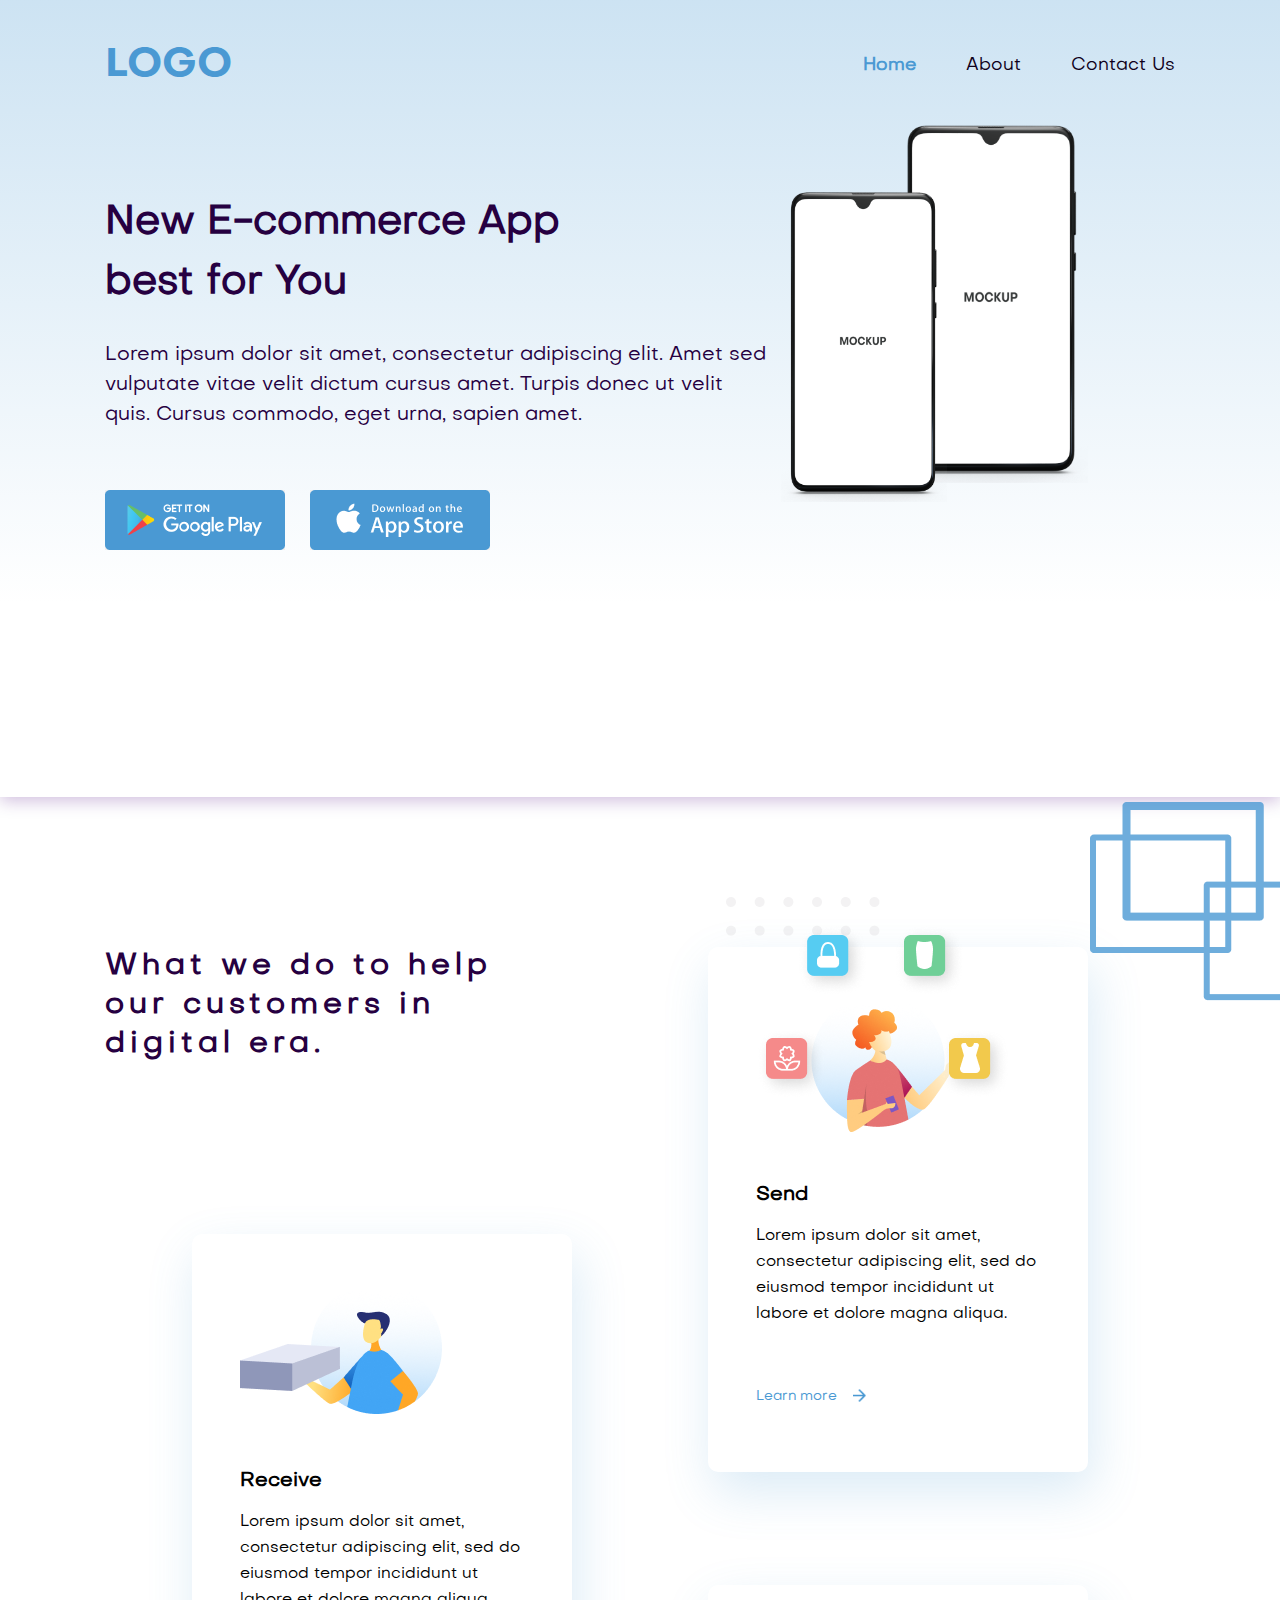
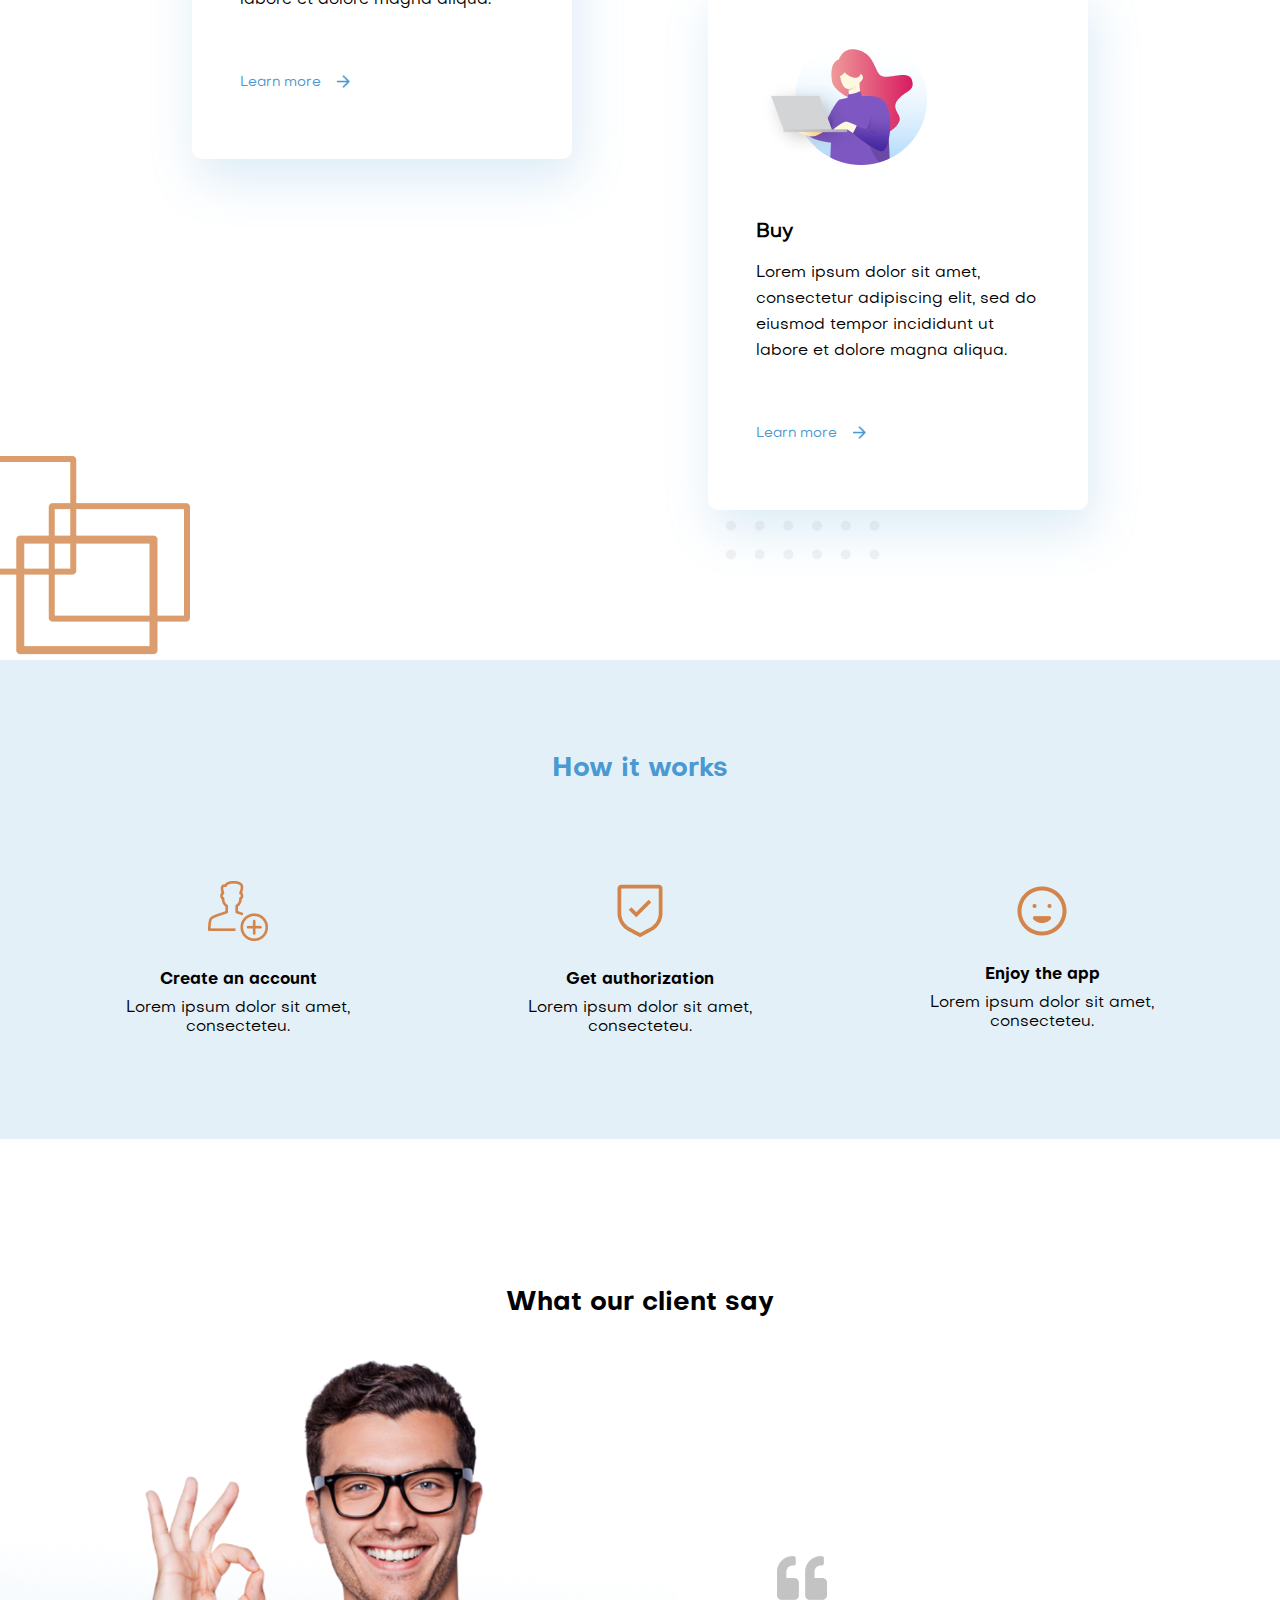
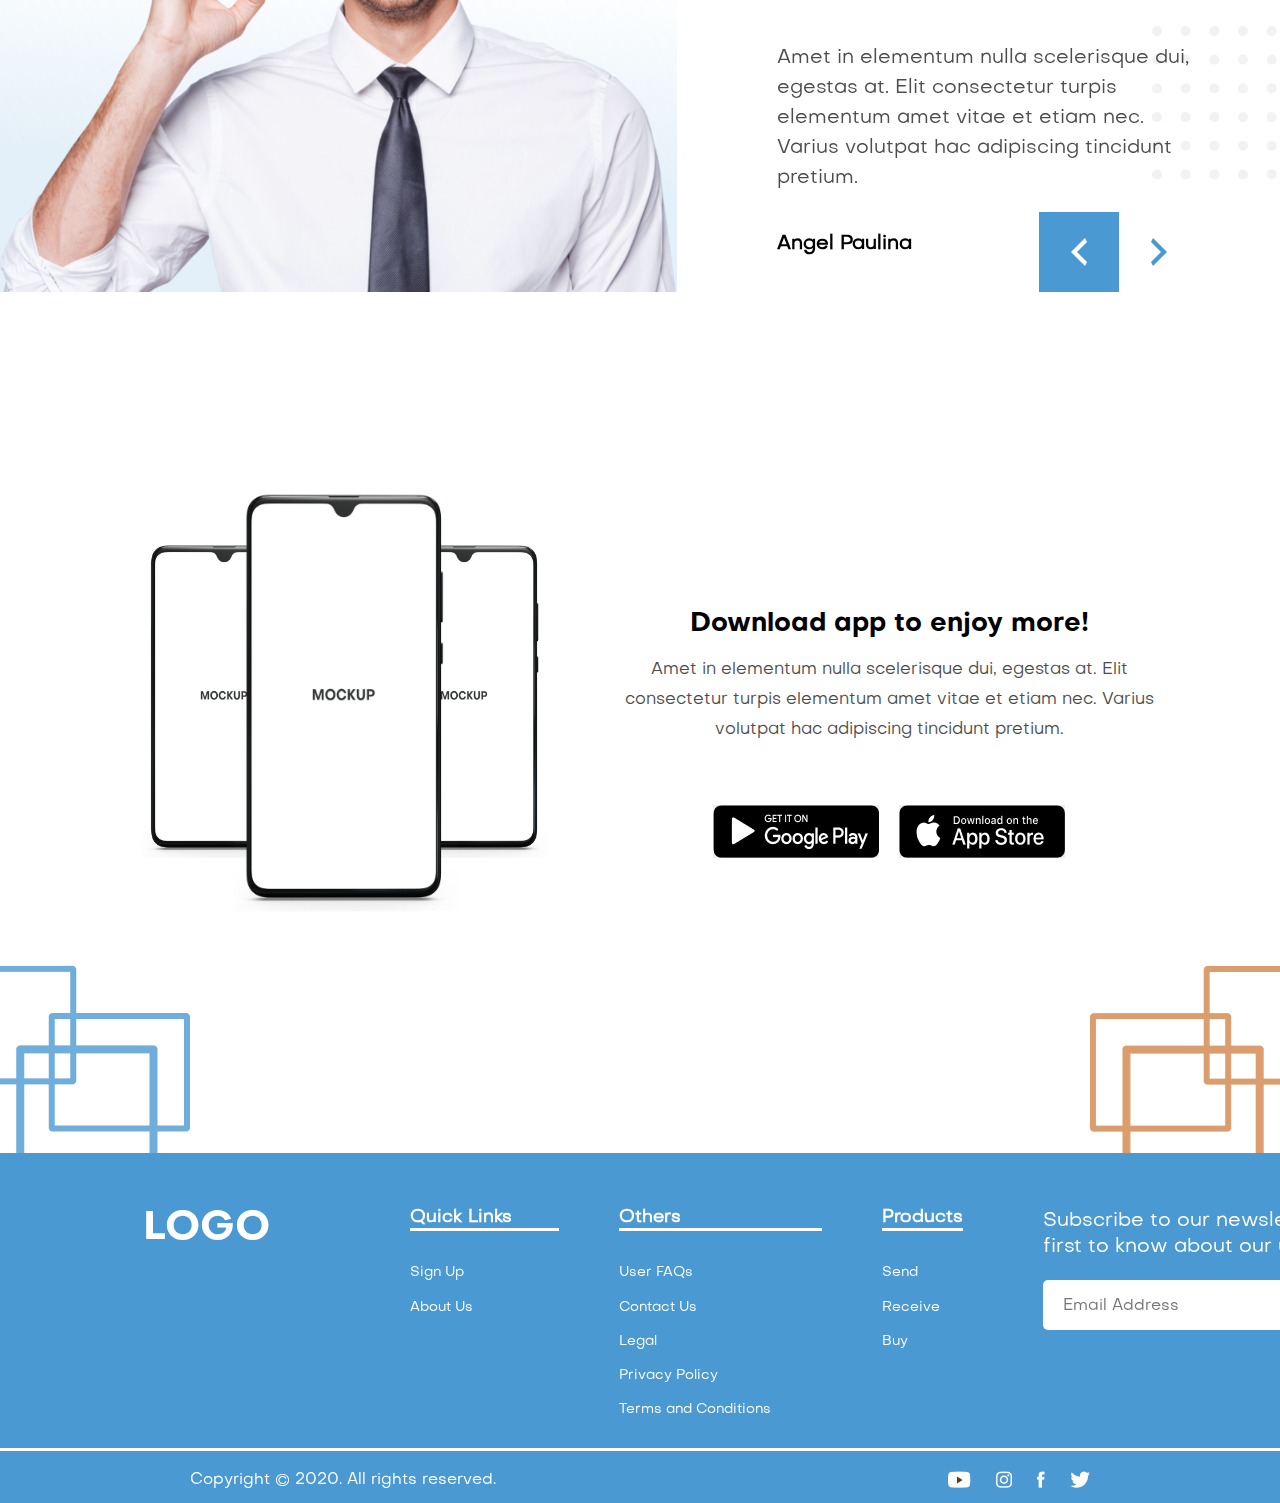
<file: index.html>
<!DOCTYPE html>
<html lang="en">
<head>
    <meta charset="UTF-8">
    <meta http-equiv="X-UA-Compatible" content="IE=edge">
    <meta name="viewport" content="width=device-width, initial-scale=1.0">
    <title>Document</title>
    <link rel="stylesheet" href="css/normalize.css">
    <link rel="stylesheet" href="css/owl.carousel.min.css">
    <link rel="stylesheet" href="css/owl.theme.default.min.css">
    <link rel="stylesheet" href="css/style.css">
    <script src="js/jquery360.js"></script>
    <script src="js/owl.carousel.min.js"></script>
    <script src="js/slider_owl-start.js"></script>
    <script src="js/slider-owl-button.js"></script>
    <script src="js/YakoryTransition.js"></script>
    <script src="js/test.js"></script>
</head>
<body>
    <section class="first-block">
        <header class="header">
            <div class="wide-container">
                <div class="container header-logomenu">
                    <div class="logo logo-blue">
                        LOGO
                    </div>
                    <div class="header-nav">
                        <nav>
                            <ul class="nav-list">
                                <li class="nav-item">
                                    <a href="index.html" class="nav-item__links ty nav-item__active">
                                        Home
                                    </a>
                                </li>
                                <li class="nav-item">
                                    <a href="#about" class="nav-item__links">
                                        About
                                    </a>
                                </li>
                                <li class="nav-item">
                                    <a href="conatct.html" class="nav-item__links ty">
                                        Contact Us
                                    </a>
                                </li>
                            </ul>
                        </nav>
                    </div>
                </div>
            </div>
        </header>
        <section class="hero">
            <div class="wide-container wide-container-hero">
                <div class="container container-hero">
                    <h1 class="hero-h1">New E-commerce App 
best for You</h1>
                    <p class="hero-p">Lorem ipsum dolor sit amet, consectetur adipiscing elit. Amet sed vulputate vitae velit dictum cursus amet. Turpis donec ut velit quis. Cursus commodo, eget urna, sapien amet. </p>
                    <div class="hero-btn__block">
                        <button class="hero-btn btn-dw btn-all"></button>
                        <button class="hero-btn2 btn-dw btn-all"></button>
                    </div>
                </div>
                <img class="hero-img1" src="img/dec/mockup1 3.png" alt="">
                <img class="hero-img2" src="img/dec/mockup1 3.png" alt="">
            </div>
        </section>
    </section>
    
    <section class="service" id="about">
        <div class="wide-container service__wide-container">
            <div class="container service-container">
                <div class="service-first">
                    <h2 class="service-h2">What we do to help
our customers in
digital era.</h2>
                        <div class="service-card service-card__first">
                            <div class="card-container">
                                <img class="service-card__img" src="img/service/1 (2).png" alt="">
                                <p class="card-title">
                                    Receive
                                </p>
                                <p class="card-desc">
                                    Lorem ipsum dolor sit amet, consectetur adipiscing elit, sed do eiusmod tempor incididunt ut labore et dolore magna aliqua. 
                                </p>
                                <button class="card-btn" type="button" onclick="window.location.href = 'w3docs.com';">
                                    <a href="" class="card-btn__a">Learn more</a>
                                    <img src="img/dec/Vector (6).png" alt="" class="card-btn__img">
                                </button>
                            </div>
                        </div>
                </div>
                <div class="service-second">
                    <div class="service-card service-card__second-first">
                        <div class="card-container">
                            <img class="service-card__img service-card__img-last" src="img/service/3.png" alt="">
                            <p class="card-title service-card__card-title">
                                Send
                            </p>
                            <p class="card-desc service-card__card-desc">
                                Lorem ipsum dolor sit amet, consectetur adipiscing elit, sed do eiusmod tempor incididunt ut labore et dolore magna aliqua. 
                            </p>
                            <button class="card-btn service-card__card-btn" type="button" onclick="window.location.href = 'w3docs.com';">
                                <a href="" class="card-btn__a">Learn more</a>
                                <img src="img/dec/Vector (6).png" alt="" class="card-btn__img">
                            </button>
                        </div>
                    </div>
                    <div class="service-card">
                        <div class="card-container">
                            <img class="service-card__img" src="img/service/2 20.png" alt="">
                            <p class="card-title">
                                Buy
                            </p>
                            <p class="card-desc">
                                Lorem ipsum dolor sit amet, consectetur adipiscing elit, sed do eiusmod tempor incididunt ut labore et dolore magna aliqua. 
                            </p>
                            <button class="card-btn" type="button" onclick="window.location.href = 'w3docs.com';">
                                <a class="card-btn__a">Learn more</a>
                                <img src="img/dec/Vector (6).png" alt="" class="card-btn__img">
                            </button>
                        </div>
                    </div>
                </div>
            </div>
            <img class="service-img__blue service-img__set" src="img/dec/1.png" alt="">
            <img class="service-img__orange service-img__set" src="img/dec/2.png" alt="">
            <img class="service-img__dot1 service-img__set" src="img/dec/Group74.png" alt="">
            <img class="service-img__dot2 service-img__set" src="img/dec/Group74.png" alt="">
            <img class="service-img__dot3 service-img__set" src="img/dec/Group74.png" alt="">
        </div>
    </section>
    <section class="works">
        <div class="wide-container works__wide-container">
            <div class="container works__container">
                <h3 class="works-h4">How it works</h3>
                <div class="works-flex">
                    <div class="works-card">
                        <img src="img/works/Group (2).png" class="wcard-img" alt="">
                        <p class="wcard-title">Create an account</p>
                        <p class="wcard-desc">Lorem ipsum dolor sit amet,
                            consecteteu.</p>
                    </div>
                    <div class="works-card">
                        <img src="img/works/carbon_security.png" class="wcard-img" alt="">
                        <p class="wcard-title">Get authorization</p>
                        <p class="wcard-desc">Lorem ipsum dolor sit amet,
                            consecteteu.</p>
                    </div>
                    <div class="works-card">
                        <img src="img/works/Group (3).png" class="wcard-img" alt="">
                        <p class="wcard-title">Enjoy the app</p>
                        <p class="wcard-desc">Lorem ipsum dolor sit amet,
                            consecteteu.</p>
                    </div>
                </div>
            </div>
        </div>
    </section>
    <section class="sliderr">
        <div class="wide-container sliderr__wide-container">
            <div class="container sliderr__container">
                <h3 class="sliderr-h3 works-h4">What our client say</h3>
            </div>
            <!-- slider -->
            <div class="sliderr-my">
                <div class="owl-carousel">
                    <div>
                        <div class="slider-box">
                            <div class="slider-person">
                                
                                <div class="slider-person__img-back">
                                    <img src="img/slider/1614563215_14-p-kartinka-cheloveka-na-belom-fone-17.png" alt="" class="slider-person__img slider-person__img2">
                                </div>
                                
                                <div class="slider-person__info">
                                    <img src="img/dec/fa-solid_quote-left.png" alt="" class="slider-person__img-quote">
                                    <div class="slider-person__textimonial">
                                        Amet in elementum nulla scelerisque dui, egestas at. Elit consectetur turpis elementum amet vitae et etiam nec. Varius volutpat hac adipiscing tincidunt pretium.
                                    </div>
                                    <p class="slider-person__info-name">
                                        Angel Paulina
                                    </p>
                                </div>
                            </div>
                        </div>
                    </div>
                    <div>
                        <div class="slider-box">
                            <div class="slider-person">
                                
                                <div class="slider-person__img-back">
                                    <img src="img/slider/1614543539_69-p-lyudi-na-belom-fone-79.png" alt="" class="slider-person__img slider-person__img3">
                                </div>
                                
                                <div class="slider-person__info">
                                    <img src="img/dec/fa-solid_quote-left.png" alt="" class="slider-person__img-quote">
                                    <div class="slider-person__textimonial">
                                        Amet in elementum nulla scelerisque dui, egestas at. Elit consectetur turpis elementum amet vitae et etiam nec. Varius volutpat hac adipiscing tincidunt pretium.
                                    </div>
                                    <p class="slider-person__info-name">
                                        Filin Cole
                                    </p>
                                </div>
                            </div>
                        </div>
                    </div>
                    <div>
                        <div class="slider-box">
                            <div class="slider-person">
                                <div class="slider-person__img-back">
                                    <img src="img/slider/iStock-544358212_freigestellt.png" alt="" class="slider-person__img slider-person__img1">
                                    
                                </div>
                                <div class="slider-person__info">
                                    <img src="img/dec/fa-solid_quote-left.png" alt="" class="slider-person__img-quote">
                                    <div class="slider-person__textimonial">
                                        Amet in elementum nulla scelerisque dui, egestas at. Elit consectetur turpis elementum amet vitae et etiam nec. Varius volutpat hac adipiscing tincidunt pretium.
                                    </div>
                                    <p class="slider-person__info-name">
                                        Stage Page
                                    </p>
                                </div>
                            </div>
                        </div>
                    </div>
            </div>
            </div>
            <img src="img/dec/Group74.png" class="sliderr-dec" alt="">
        </div>
    </section>
    <section class="download">
        <div class="wide-container wide-container__download">
            <div class="container container-download">
                <div class="download-imgg">
                    <img src="img/dec/mockup1 3.png" alt="" class="download-img__first download-img">
                    <img src="img/dec/mockup1 3.png" alt="" class="download-img__second download-img">
                    <img src="img/dec/mockup1 3.png" alt="" class="download-img__third download-img">
                </div>
                <div class="download-text">
                    <h4 class="download-h works-h4 sliderr-h3">Download app to enjoy more!</h4>
                    <p class="download-p slider-person__textimonial">Amet in elementum nulla scelerisque dui, egestas at. Elit consectetur turpis elementum amet vitae et etiam nec. Varius volutpat hac adipiscing tincidunt pretium.</p>
                    <div class="hero-btn__block download-btn__block">
                        <button class="btn-dw2 download-btn btn-all"></button>
                        <button class="btn-dw2 download-btn2 btn-all"></button>
                    </div>
                </div>
            </div>
            <img class="download-img__blue download-img" src="img/dec/1.png" alt="">
            <img class="download-img__orange download-img" src="img/dec/2.png" alt="">
        </div>
    </section>
    <section class="footer">
        <div class="wide-container wide-container__footer">
            <div class="container container-footer">
                <div class="fotter-main">
                    <div class="logo logo-white logo-footer">
                        LOGO
                    </div>
                    <div class="footter-menu">
                        <div class="fotter-menu__column fotter-menu__column1">
                            <h6 class="column-title">Quick Links</h6>
                            <ul class="column-list">
                                <li class="column-item">
                                    <a href="" class="column-item">Sign Up</a></li>
                                <li class="column-item">
                                    <a href="" class="column-item">About Us</a></li>
                            </ul>
                        </div>
                        <div class="fotter-menu__column fotter-menu__column2">
                            <h6 class="column-title">Others</h6>
                            <ul class="column-list">
                                <li class="column-item">
                                    <a href="" class="column-item">User FAQs</a></li>
                                <li class="column-item">
                                    <a href="" class="column-item">Contact Us</a></li>
                                <li class="column-item">
                                    <a href="" class="column-item">Legal</a></li>
                                <li class="column-item">
                                    <a href="" class="column-item">Privacy Policy</a></li>
                                <li class="column-item">
                                    <a href="" class="column-item">Terms and Conditions</a></li>
                            </ul>
                        </div>
                        <div class="fotter-menu__column fotter-menu__column3">
                            <h6 class="column-title">Products</h6>
                            <ul class="column-list">
                                <li class="column-item">
                                    <a href="" class="column-item">Send</a></li>
                                <li class="column-item">
                                    <a href="" class="column-item">Receive</a></li>
                                <li class="column-item">
                                    <a href="" class="column-item">Buy</a></li>
                            </ul>
                        </div>
                    </div>
                    <div class="fotter-subscribe">
                        <p class="fotter-subscribe__p">Subscribe to our newsletter and be the first to know about our updates</p>
                        <form class="fotter-form" id="#footer-form_id" action="" method="post">
                            <input class="fotter-form__input" placeholder="Email Address" type="text">
                            <button form="#footer-form_id" class="fotter-form__btn btn-all">Subscribe</button>
                        </form>
                    </div>
                </div>
            </div>
            <div class="fotter-cop">
                <p class="footter-cop__copyrigt">Copyright © 2020. All rights reserved.</p>
                <div class="fotter-socimg">
                    <a href="http://" class="fotter-s-a" target="_blank" rel="noopener noreferrer">
                        <img src="img/social/Youtube.png" alt="" class="fotter-y fotter-socimg__icon">
                    </a>
                    <a href="http://" class="fotter-s-a" target="_blank" rel="noopener noreferrer">
                        <img src="img/social/Instagram.png" alt="" class="fotter-i fotter-socimg__icon">
                    </a>
                    <a href="http://" class="fotter-s-a" target="_blank" rel="noopener noreferrer">
                        <img src="img/social/Facebook.png" alt="" class="fotter-f fotter-socimg__icon">
                    </a>
                    <a href="http://" class="fotter-s-a" target="_blank" rel="noopener noreferrer">
                        <img src="img/social/Twitter.png" alt="" class="fotter-t fotter-socimg__icon">
                    </a>
                </div>
            </div>
        </div>
    </section>
</body>
</html>
</file>
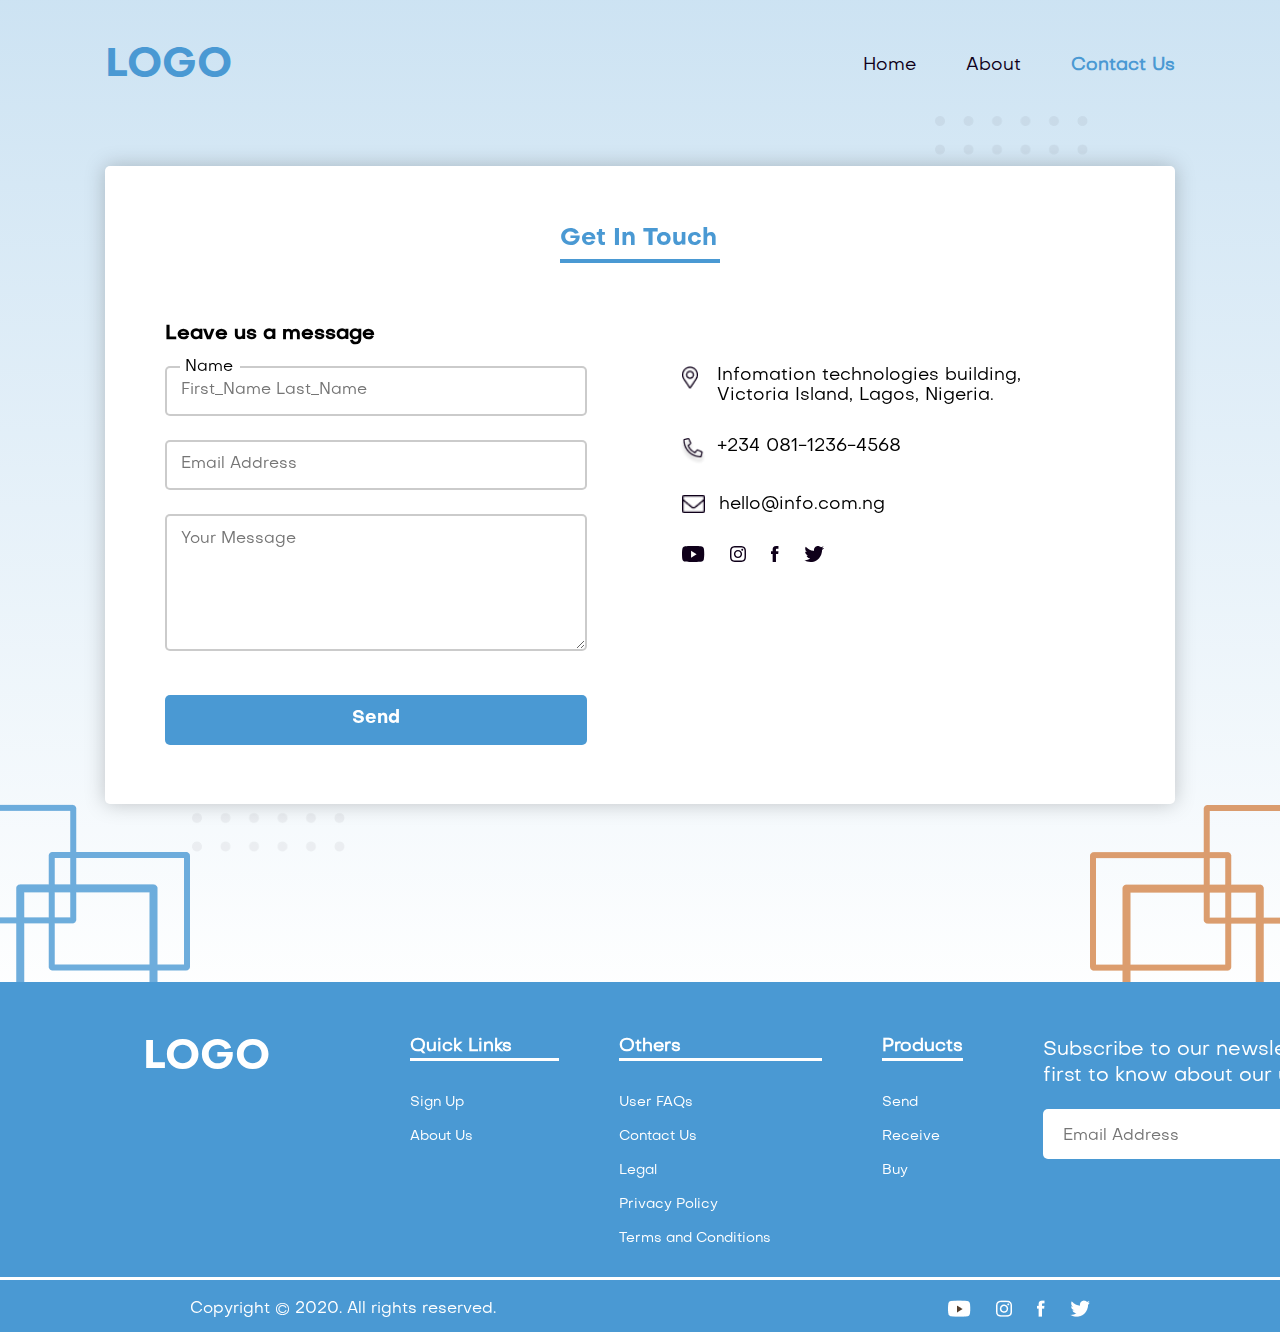
<file: conatct.html>
<!DOCTYPE html>
<html lang="en">
<head>
    <meta charset="UTF-8">
    <meta http-equiv="X-UA-Compatible" content="IE=edge">
    <meta name="viewport" content="width=device-width, initial-scale=1.0">
    <title>Document</title>
    <link rel="stylesheet" href="css/normalize.css">
    <link rel="stylesheet" href="css/style.css">
    <script src="js/jquery360.js"></script>
</head>
<body>
    <section class="first-block">
        <header class="header">
            <div class="wide-container">
                <div class="container header-logomenu">
                    <div class="logo logo-blue">
                        LOGO
                    </div>
                    <div class="header-nav">
                        <nav>
                            <ul class="nav-list">
                                <li class="nav-item">
                                    <a href="index.html"  class="nav-item__links ty">
                                        Home
                                    </a>
                                </li>
                                <li class="nav-item">
                                    <!-- вот так можно преходить в определённое место на странице -->
                                    <a href="index.html#about" class="nav-item__links">
                                        About
                                    </a>
                                </li>
                                <li class="nav-item">
                                    <a href="conatct.html" class="nav-item__links nav-item__active ty">
                                        Contact Us
                                    </a>
                                </li>
                            </ul>
                        </nav>
                    </div>
                </div>
            </div>
        </header>
        
    <section class="contact">
        <div class="wide-container wide-container__contact">
            <img src="img/dec/Group74.png" class="contact-dec1" alt="">
            <img src="img/dec/Group74.png" class="contact-dec2" alt="">
            <div class="container container-contact">
                <div class="contact-block">
                    <h2 class="contact-title">
                        Get In Touch
                    </h2>
                    <h4 class="contact-mes__title">
                        Leave us a message
                    </h4>
                    <div class="contact-info">
                        <div class="contct-left">
                            <form method="post" action="" id="#contact-form" class="contact-form">
                                <input type="text" form="#contact-form" placeholder="First_Name Last_Name" class="c-form__name c-form">
                                <input type="email" form="#contact-form" placeholder="Email Address" class="c-form__email c-form">
                                <textarea type="text" form="#contact-form" cols="33" placeholder="Your Message" class="c-form__mes c-form"></textarea>
                                <buttom form="#contact-form" class="c-form__btn btn-all">Send</buttom>
                            </form>
                            <div class="contact-left__input-name">Name</div>
                        </div>
                        <div class="contact-right">
                            <div class="cr-item">
                                <img src="img/social/ff.png" alt="" class="cr-icon1">
                                <a href="https://yandex.ru/maps/21063/lagos/?ll=3.423129%2C6.430622&pt=3.423129%2C6.430622&source=entity_search&z=15" class="cr-link cr-link1">Infomation technologies building,
                                    Victoria Island, Lagos, Nigeria.</a>
                            </div>
                            <div class="cr-item">
                                <img src="img/social/f2.png" alt="" class="cr-icon2">
                                <a href="tel:+23408112364568" type="" class="cr-link cr-link2">+234 081-1236-4568</a>
                            </div>
                            <div class="cr-item">
                                <img src="img/social/f3.png" alt="" class="cr-icon3">
                                <a href="mailto:hello@info.com.ng" class="cr-link">hello@info.com.ng</a>
                            </div>
                            <div class="cr-item">
                                <a href="" class="cr-icon">
                                    <img src="img/social/Youtube.svg" alt="" class="cr-icon">
                                </a>
                                <a href="" class="cr-icon">
                                    <img src="img/social/Instagram.svg" alt="" class="cr-icon">
                                </a>
                                <a href="" class="cr-icon">
                                    <img src="img/social/Facebook.svg" alt="" class="cr-icon">
                                </a>
                                <a href="" class="cr-icon">
                                    <img src="img/social/Twitter.svg" alt="" class="cr-icon">
                                </a>
                            </div>
                            <div class="cr-map">
                                <script type="text/javascript" charset="utf-8" async src="https://api-maps.yandex.ru/services/constructor/1.0/js/?um=constructor%3A8698bf210b8ac34728d27cc0bbb628166386c3f8c8b3ea4baaf608fa72c412ec&amp;width=348&amp;height=155&amp;lang=ru_RU&amp;scroll=true"></script>
                            </div>
                        </div>
                    </div>
                </div>
            </div>
            
            <img class="download-img__blue download-img contact-img" src="img/dec/1.png" alt="">
            <img class="download-img__orange download-img contact-img" src="img/dec/2.png" alt="">
        </div>
    </section>
    <section class="footer">
        <div class="wide-container wide-container__footer">
            <div class="container container-footer">
                <div class="fotter-main">
                    <div class="logo logo-white logo-footer">
                        LOGO
                    </div>
                    <div class="footter-menu">
                        <div class="fotter-menu__column fotter-menu__column1">
                            <h6 class="column-title">Quick Links</h6>
                            <ul class="column-list">
                                <li class="column-item">Sign Up</li>
                                <li class="column-item">About Us</li>
                            </ul>
                        </div>
                        <div class="fotter-menu__column fotter-menu__column2">
                            <h6 class="column-title">Others</h6>
                            <ul class="column-list">
                                <li class="column-item">User FAQs</li>
                                <li class="column-item">Contact Us</li>
                                <li class="column-item">Legal</li>
                                <li class="column-item">Privacy Policy</li>
                                <li class="column-item">Terms and Conditions</li>
                            </ul>
                        </div>
                        <div class="fotter-menu__column fotter-menu__column3">
                            <h6 class="column-title">Products</h6>
                            <ul class="column-list">
                                <li class="column-item">Send</li>
                                <li class="column-item">Receive</li>
                                <li class="column-item">Buy</li>
                            </ul>
                        </div>
                    </div>
                    <div class="fotter-subscribe">
                        <p class="fotter-subscribe__p">Subscribe to our newsletter and be the first to know about our updates</p>
                        <form class="fotter-form" action="" method="post">
                            <input class="fotter-form__input" placeholder="Email Address" type="text">
                            <button class="fotter-form__btn btn-all">Subscribe</button>
                        </form>
                    </div>
                </div>
            </div>
            <div class="fotter-cop">
                <p class="footter-cop__copyrigt">Copyright © 2020. All rights reserved.</p>
                <div class="fotter-socimg">
                    <a href="http://" class="fotter-s-a" target="_blank" rel="noopener noreferrer">
                        <img src="img/social/Youtube.png" alt="" class="fotter-y fotter-socimg__icon">
                    </a>
                    <a href="http://" class="fotter-s-a" target="_blank" rel="noopener noreferrer">
                        <img src="img/social/Instagram.png" alt="" class="fotter-i fotter-socimg__icon">
                    </a>
                    <a href="http://" class="fotter-s-a" target="_blank" rel="noopener noreferrer">
                        <img src="img/social/Facebook.png" alt="" class="fotter-f fotter-socimg__icon">
                    </a>
                    <a href="http://" class="fotter-s-a" target="_blank" rel="noopener noreferrer">
                        <img src="img/social/Twitter.png" alt="" class="fotter-t fotter-socimg__icon">
                    </a>
                </div>
            </div>
        </div>
    </section>
</body>
</html>
</file>
<file: css/style.css>
/* Обычный */
@font-face {
	font-family: 'Objective-Black'; 
	src: url(fonts/Objective-Black.woff2); 
}
 
/* Жирный */
@font-face {
	font-family: 'Objective-Bold'; 
	src: url(fonts/Objective-Bold.woff2); 
}

@font-face {
	font-family: 'Objective-Medium'; 
	src: url(fonts/Objective-Medium.woff2); 
}
 
/* Жирный */
@font-face {
	font-family: 'Objective-Regular'; 
	src: url(fonts/Objective-Regular.woff2); 
}

html{
    font-family: 'Objective-Regular';
}

*, *:after, *:before {
    box-sizing: border-box;
    padding: 0;
    margin: 0;
    transition: .2s ease-in-out;
    /* добавим плавность переходов для всех элементов страницы*/
 }
 ul {
    list-style: none;
 }
 a {
    text-decoration: none;
    outline: none;
 }
 img {
    display: block;
    width: 100%;
 }

 input:focus {
    outline: none !important;
}

textarea:focus {
    outline: none !important;
}

 .btn-all:hover{
    cursor: pointer;
    filter: drop-shadow(0px 0px 10px rgb(47, 96, 131));
    transition: filter 0.5s;
 }

 .btn-all:active{
    transform: scale(0.9);
    transition: 0.2s;
 }

/* переменные */
:root {
    --color-blue: #4A99D3;
  }
/*  */

.body{
    margin: 0;
    padding: 0;
}

.container {
    margin: 0 auto;
    width: 100%;
    max-width: 1100px;
    padding: 0 15px;
 }

.wide-container{
    width: 100%;
    max-width: 100%;
    position: relative;
}

/* header */

.first-block{
    background: linear-gradient(180deg, #4a9ad357 -17.33%, rgba(74, 153, 211, 0) 75.91%), #FFFFFF;
    box-shadow: 0px 4px 16px rgba(75, 0, 129, 0.26);
}

.header{
    padding-top: 45px;
    margin-bottom: 71px;
    height: 42px;
}

.header-logomenu{
    display: flex;
    justify-content: space-between;
    align-items: center;
}

.logo{
    font-family: 'Objective-Bold';
    font-size: 40px;
    line-height: 42px;
}

.logo-blue{
    color: var(--color-blue)
}

.logo-white{
    color: white;
}

.nav-list{
    display: flex;
}

.nav-item:not(:first-child){
    margin-left: 50px;
}

.nav-item__links{
    font-size: 18px;
    color: #0F001A;
}

.nav-item__active{
    font-size: 18px;
    font-weight: bold;
    color: var(--color-blue) !important;
}

/* hero */

.wide-container-hero{
    height: 681px;
}

.container-hero{
    padding-right: 420px;
    max-height: 636px;
    padding-top: 50px;
}

.hero-h1{
    font-size: 40px;
    white-space: pre;
    text-align: left;
    color: #260041;
    line-height: 1.5;
}

.hero-p{
    font-size: 20px;
    color: #260041;
    line-height: 1.5;
}

.hero-btn__block{
    margin-top: 60px;
}

.btn-dw{
    height: 60px;
    width: 180px;
    border: none;
    cursor: pointer;
}

.btn-dw2{
    height: 53px;
    width: 166px;
    border: none;
    cursor: pointer;
}

.hero-btn{
    margin-right: 20px;
    background-image: url(../img/button/Group51.png);
}

.hero-btn2{
    background-image: url(../img/button/Group52.png);
}

.hero-img1{
    position: absolute;
    left: 70%;
    top: 0%;
    bottom: 0%;
    min-width: 15%;
    width: 15%;
}

.hero-img2{
    position: absolute;
    left: 61%;
    top: 10%;
    min-width: 13%;
    width: 13%;
}

/* service */

.service-h2{
    color: #260041;
    white-space: pre;
    font-size: 30px;
    line-height: 1.3;
    letter-spacing: 5px;
    margin-bottom: 170px;
}

.service-container{
    display: flex;
    justify-content: space-between;
    padding-bottom: 150px;
    padding-top: 150px;
}

.service-first{
    display: flex;
    flex-direction: column;
}

.service-second{
    display: flex;
    flex-direction: column;
}

.service-card{
    height: 525px;
    width: 380px;
    background: #FFFFFF;
    box-shadow: 5px 20px 50px rgba(74, 153, 211, 0.2);
    border-radius: 10px;  
    padding: 48px;  
}

.card-title{
    font-size: 20px;
    font-weight: bold;
    margin-bottom: 16px;
}

.card-desc{
    font-size: 16px;
    line-height: 26px;
    margin-bottom: 62px;
}

.service-card__img{
    position: relative;
    width: auto;
    margin-bottom: 56px;
}

.service-card__img-last{
    position: relative;
    top: -70px;
}

.service-card__card-title{
    position: relative;
    top: -75px
}

.service-card__card-desc{
    position: relative;
    top: -75px;
}

.service-card__card-btn{
    position: relative;
    top: -75px;
}

.service-card__first{
    margin-left: 87px;
}

.service-second{
    margin-right: 87px;
}


.service-card__second-first{
    margin-bottom: 113px;
}

.card-btn{
   width: 127px;
   height: 30px; 
   background: none;
   border: none;
   display: flex;
   cursor: pointer;
}

.card-btn__a{
    color: #4A99D3;
    font-size: 14px;
    margin-right: 16px;
    
}

.card-btn__img{
    width: auto;
    height: 13px;
}

.service-img__set{
    width: auto;
    position: absolute;
}

.service-img__blue{
    top: 5px;
    right: 0;

}
.service-img__orange{
    bottom: 5px;
    left: 0;
}
.service-img__dot1{
    z-index: -1;
    top: 100px;
    right: 400px;
}
.service-img__dot2{
    z-index: -1;
    top: 600px;
    left: 400px;
}
.service-img__dot3{
    z-index: -1;
    bottom: 100px;
    right: 400px;
}

/* works */

.works__wide-container{
    background-color: #4a9ad326;
    width: 100%;
}

.works__container{
    padding: 95px 0px 95px 0;
}

.works-h4{
    font-size: 26px;
    font-family: 'Objective-Bold';
    color: #4A99D3;
    text-align: center;
    margin-bottom: 88px;
}

.works-flex{
    display: flex;
    width: auto;
}

.wcard-img{
    width: auto;
}

.works-card{
    width: 324px;
    height: 171px;
    display: flex;
    flex-direction: column;
    justify-content: center;
    align-items: center;
}

.works-card:not(:last-child){
    margin-right: 106px;
}

.wcard-title{
    font-family: 'Objective-Bold';
    margin: 30px 0 10px 0;
}

.wcard-desc{
    text-align: center;
}

/* slider */

.sliderr__wide-container{
    margin-top: 150px;
    margin-bottom: 50px;
}

.sliderr__container{
    position: relative;
}

.sliderr-dec{
    width: auto;
    position: absolute;
    right: 0;
}

.sliderr-h3{
    color: black;
}

.sliderr-my{
    max-width: 1195px;
    height: 519px;
    margin-top: -100px;
}

.slider-box {
    max-width: 1695px;
    height: 519px;
    background: transparent;
    color: black;
    align-items: center;
}

.slider-person {
    display: flex;
    margin-top: 66px;
}

.slider-person__img-quote{
    width: 50px !important;
    height: 50px;
    object-fit: scale-down;
    margin-top: 180px;
    margin-left: 0;
}

.slider-person__img-back{
    /* background: rgba(74, 154, 211, 0.466); */
    background: -webkit-linear-gradient(266deg, #ffffff,#ffffff,#4a9ad326,#4a9ad326);
    width: 677px; 
}

.slider-person__img {
    position: relative;
    bottom: 100px;
}

.slider-person__img1{
    bottom:80px;
}

.slider-person__img2{
    bottom: 20px;
}

.slider-person__info {
    max-width: 418px;
    margin-left: 100px;
}

.slider-person__info-name {
    font-weight: bold;
    font-size: 22px;
    margin-top: 40px;
    font-size: 20px;
}

.slider-person__textimonial {
    max-height: 160px;
    font-size: 19px;
    font-weight: 300;
    line-height: 30px;
    margin-top: 40px;
    font-size: 20px;
    opacity: 70%;
}

.slider-img__btn{
    width: 20%;
    transform: rotate(180deg);
}

.sliderr-dec{
    position: relative;
    bottom: 200px;
    left: 90%;
}

.owl-carousel{
    position: relative;
}

.owl-nav{
    position: relative;
    top: -122px;
    right: -536px;
    width: auto !important;
    margin-right: 30px;
    display: flex;
    justify-content: center;
    margin-top: 42px;
}

.owl-prev{
    width: 80px;
    height: 80px;
    background-image: url(../img/dec/Vector\ \(7\).png) no-repeat !important;
    transform: rotate(180deg);
    transition: filter 1s;
    display: flex;
    justify-content: center;
    align-items: center;
    background-color: #4A99D3 !important;
}

.owl-prev:hover{
    filter: drop-shadow(0px 0px 3px #37f2ff);
    transition: filter 0.5s;
}


.owl-next{
    width: 80px;
    height: 80px;
    /* background-image: url(../img/decoration/arrow.png) !important; */
    transition: filter 1s;
    background-color: white !important;
    display: flex;
    justify-content: center;
    align-items: center;
    transform: rotate(180deg);
}

.owl-next:hover{
    filter: drop-shadow(0px 0px 3px #37f2ff);
    transition: filter 0.5s;
}

.owl-next:active{
    width: 70px;
    height: 70px;
    transition: 0.1s;
}

.owl-prev:active{
    width: 70px;
    height: 70px;
    transition: 0.1s;
}

/* .owl-dots{
    position: relative;
    display: flex;
    width: 10%;
    bottom: 2%;
    left: 27%;
    margin-top: -100px;
}

.owl-dot{
    width: 10px;
    height: 10px;
    background-color: #5B9BF3 !important;
    border-radius: 50%;
    opacity: 30%;
}

.owl-dot:not(:last-child){
    margin-right: 28px;
}

.owl-dots > .active{
    background-color: #5B9BF3 !important;
    opacity: 100%;
} */

/* download */

.download{
    margin-bottom: -210px;
}

.container-download{
    display: flex;
}

.wide-container__download{
    position: relative;
}

.download-text{
    display: flex;
    flex-direction: column;
    margin-top: 180px;
    width: auto;
    margin-left: 70px;
}

.download-h{
    margin-bottom: 15px;
}

.download-p{
    text-align: center;
    margin-top: 0;
    font-size: 17px;
}

.download-btn__block{
    display: flex;
    margin-left: 110px;
}

.download-imgg{
    display: flex;
    width: 40%;
}

.download-img__first{
    position: relative;
    left: 100px;
    z-index: 10;
    transform: scale(0.8);
}

.download-img__second{
    transform: scale(0.6);
    position: relative;
    left: -300px;
}

.download-img__third{
    transform: scale(0.6);
    position: relative;
    left: -340px;
}

.download-img{
    width: auto;
}

.download-btn{
    background-image: url(../img/button/Group54.png);
    margin-right: 20px;
}

.download-btn2{
    background-image: url(../img/button/Group53.png);
}

.download-img__blue{
    position:relative;
    transform: rotate(180deg);
}

.download-img__orange{
    position:relative;
    bottom: 198px;
    margin: 0 0 0 auto;
    transform: rotate(-180deg) rotateX(180deg);
}

/* footer */

.wide-container__footer{
    background-color: #4A99D3;
    height: 350px;
    color: white;
}

.container-footer{
    max-width: 80%;
    margin-left: 10%;
}

.fotter-main{
    display: flex;
    padding-top: 55px;
}

.logo-footer{
    margin-right: 140px;
}

.footter-menu{
    max-width: 565px;
    display: flex;
    margin-right: 80px;
}

.fotter-subscribe{
    max-width: 400px;
}

.column-title{
    margin-bottom:34px;
    font-family: 'Objective-Regular'; 
    font-size: 18px;
    border-bottom: 3px solid white;
}

.column-item{
    font-size: 14px;
    color: white;
}

.column-item:not(:last-child){
    margin-bottom:18px;
}

.fotter-menu__column:not(:last-child){
    margin-right: 60px;
}

.fotter-menu__column2{
    width: 300px;
}

.fotter-menu__column1{
    width: 40%;
}

.fotter-menu__column3{
    width: 20%;
}

.fotter-subscribe__p{
    font-size: 20px;
    line-height: 26px;
    margin-bottom: 20px;
}

.fotter-form{
    display: flex;
}

.fotter-form__btn{
    width: 116px;
    height: 50px;  
    border: none;  
    border-radius: 5px;  
    padding: 15px;
    color: #4A99D3;
    background-color: white;
    font-family: 'Objective-Medium';
}

.fotter-form__input{
    width: 394px;
    height: 50px;
    border: none;
    border-radius: 5px;
    padding-left: 5%;
    padding-top: 1%;
    margin-right: 10px;
}

.fotter-cop{
    margin-top: 30px;
    padding: 20px 190px 0px 190px;
    margin-bottom: 20px;
    border-top: 3px solid white;
    display: flex;
    justify-content: space-between;
}

.fotter-socimg{
    display: flex;
}

.fotter-socimg > a >img{
    width: auto;
}

.fotter-socimg >a:not(:last-child){
    margin-right: 25px;
}

.fotter-s-a:hover{
    cursor: pointer;
    filter: drop-shadow(0px 0px 10px #37f2ff);
    transition: filter 0.5s;
}

/* fot page contact */

.wide-container__contact{
    position: relative;
    margin-bottom: -220px;
}

.contact{
    padding-top: 50px;
}

.contact-dec1{
    position: absolute;
    width: 153px;
    top: -50px;
    right: 15%;
}

.contact-dec2{
    position: absolute;
    width: 153px;
    bottom: 350px;
    left: 15%;
}

.contact-block{
    height: 638px;
    background-color: #FFFFFF;
    border-radius: 5px;
    filter: drop-shadow(0px 0px 10px rgba(0, 0, 0, 0.219));
}

.contact-title{
    font-family:'Objective-Bold';
    color: #4A99D3;
    padding-bottom: 5px;
    border-bottom: 4px solid #4A99D3;
    width: 160px;
    padding-top: 60px;
    margin: 0px auto 60px auto;
}

.contact-info{
    margin: 0 60px 60px 60px;
    display: flex;
}

.contact-mes__title{
    font-size: 20px;
    font-family: 'Objective-Medium';
    margin-left: 60px;
    margin-bottom: 20px;
}

.contct-left{
    width: 422px;
    margin-right: 10%;
    position: relative;
}

.contact-right{
    width: 348px;
}

.contact-form{
    display: flex;
    flex-direction: column;
}

.c-form{
    width: 422px;
    height: 50px;
    border: 2px solid rgba(0, 0, 0, 0.205);
    border-radius: 5px;
    padding-left: 14px;
    margin-bottom: 24px;
}

.c-form__mes{
    min-height: 137px;
    min-width: 422px;
    max-width: 422px;
    max-height: 137px;
    padding-top: 14px;
}

.c-form:focus{
    border: 3px solid rgba(0, 132, 255, 0.815);
}

.c-form__btn{
    background-color: #4A99D3;
    font-family: 'Objective-Bold';
    font-size: 18px;
    color: #FFFFFF;
    cursor: pointer;
    display: flex;
    justify-content: center;
    align-items: center;
    border-radius: 5px;
    width: 422px;
    height: 50px;
    margin-top: 20px;
}

.cr-icon{
    width: max-content;
}

.cr-icon1{
    width: 23px;
    height: 23px;
}

.cr-icon2{
    width: 28px;
    height: 28px;
    margin-left: -3px;
}

.cr-icon3{
    width: 23px;
    height: 18px;
}

.cr-item{
    display: flex;
    margin-bottom: 30px;
}

.cr-item > img{
    margin-right: 14px;
}

.cr-link{
    font-size: 18px;
}

.cr-item > .cr-icon:not(:last-child){
    margin-right: 25px;
}

.cr-item > a{
    color: black;
}

.cr-link1{
    margin-left: 5px;
}

.cr-link2{
    margin-left: -4px;
}

.cr-map{
    width: 348px;
    height: 155px;
}

.contact-left__input-name{
    width: 60px;
    padding-left: 5px;
    padding-right: 5px;
    position: absolute;
    top: -8px;
    background-color: #ffffff;
    left: 15px;
}
</file>
